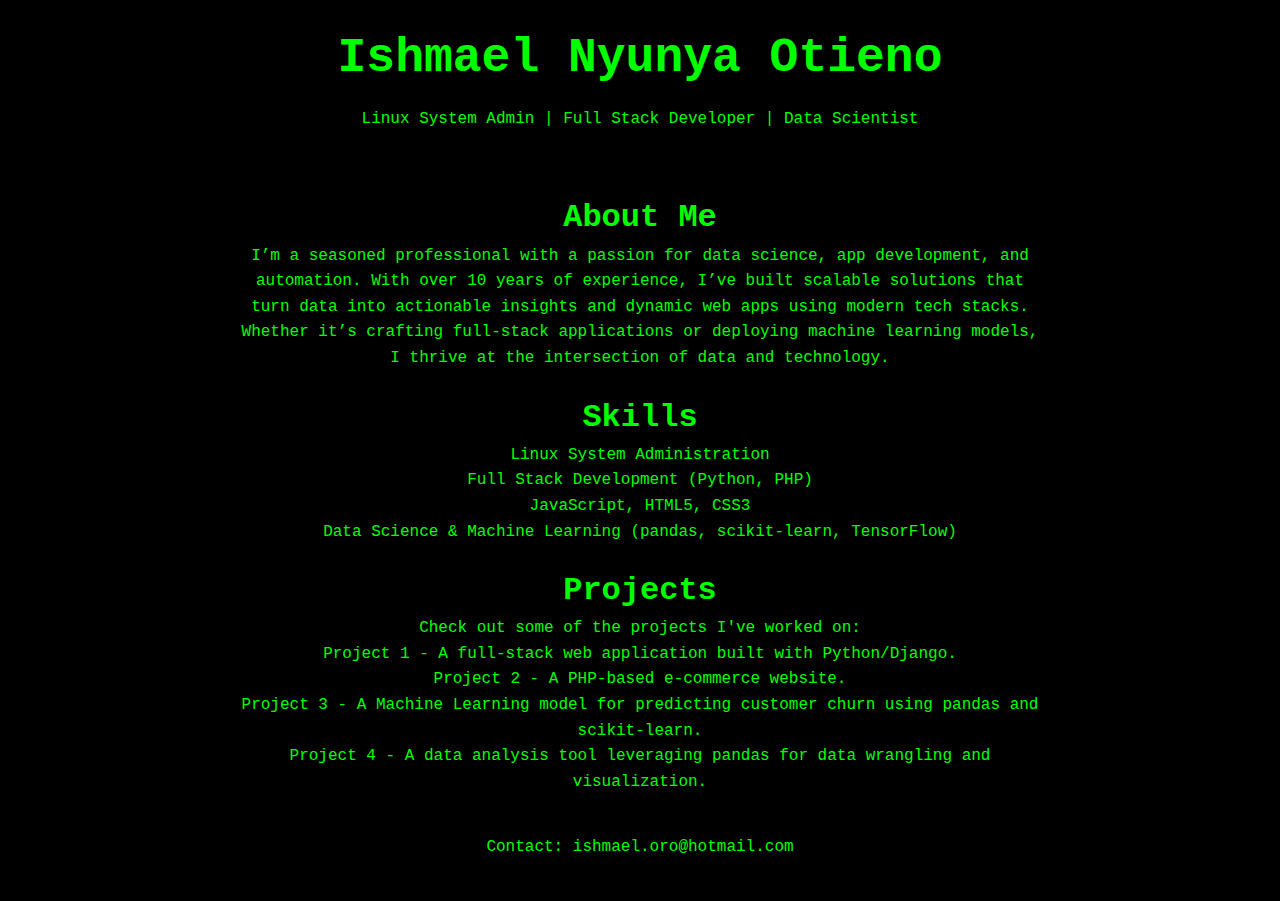
<file: index.html>
<!DOCTYPE html>
<html lang="en">
<head>
    <meta charset="UTF-8">
    <meta name="viewport" content="width=device-width, initial-scale=1.0">
    <title>Ishmael's Portfolio</title>
    <link rel="stylesheet" href="style.css">
</head>
<body>
    <header>
        <h1>Ishmael Nyunya Otieno</h1>
        <p>Linux System Admin | Full Stack Developer | Data Scientist</p>
    </header>

    <header>

<section id="about">
    <h2>About Me</h2>
    <p>
        I’m a seasoned professional with a passion for data science, app development, and automation. With over 10 years of experience, I’ve built scalable solutions that turn data into actionable insights and dynamic web apps using modern tech stacks.
        Whether it’s crafting full-stack applications or deploying machine learning models, I thrive at the intersection of data and technology.
    </p>
</section>

    <section id="skills">
        <h2>Skills</h2>
        <ul>
            <li>Linux System Administration</li>
            <li>Full Stack Development (Python, PHP)</li>
            <li>JavaScript, HTML5, CSS3</li>
            <li>Data Science & Machine Learning (pandas, scikit-learn, TensorFlow)</li>
        </ul>
    </section>

    <section id="projects">
        <h2>Projects</h2>
        <p>Check out some of the projects I've worked on:</p>
        <ul>
            <li>Project 1 - A full-stack web application built with Python/Django.</li>
            <li>Project 2 - A PHP-based e-commerce website.</li>
            <li>Project 3 - A Machine Learning model for predicting customer churn using pandas and scikit-learn.</li>
            <li>Project 4 - A data analysis tool leveraging pandas for data wrangling and visualization.</li>
        </ul>
    </section>

    <footer>
        <p>Contact: ishmael.oro@hotmail.com</p>
    </footer>

    <script src="app.js"></script>
</body>
</html>
</file>
<file: style.css>
* {
    margin: 0;
    padding: 0;
    box-sizing: border-box;
}

body {
    font-family: 'Courier New', Courier, monospace;
    background-color: #000;
    color: #00ff00;
    line-height: 1.6;
}

header {
    text-align: center;
    padding: 20px;
}

h1 {
    font-size: 3em;
    margin-bottom: 10px;
}

h2 {
    font-size: 2em;
    margin-top: 20px;
}

section {
    margin: 20px auto;
    max-width: 800px;
}

ul {
    list-style-type: none;
}

footer {
    text-align: center;
    padding: 20px;
    margin-top: 20px;
}
</file>
